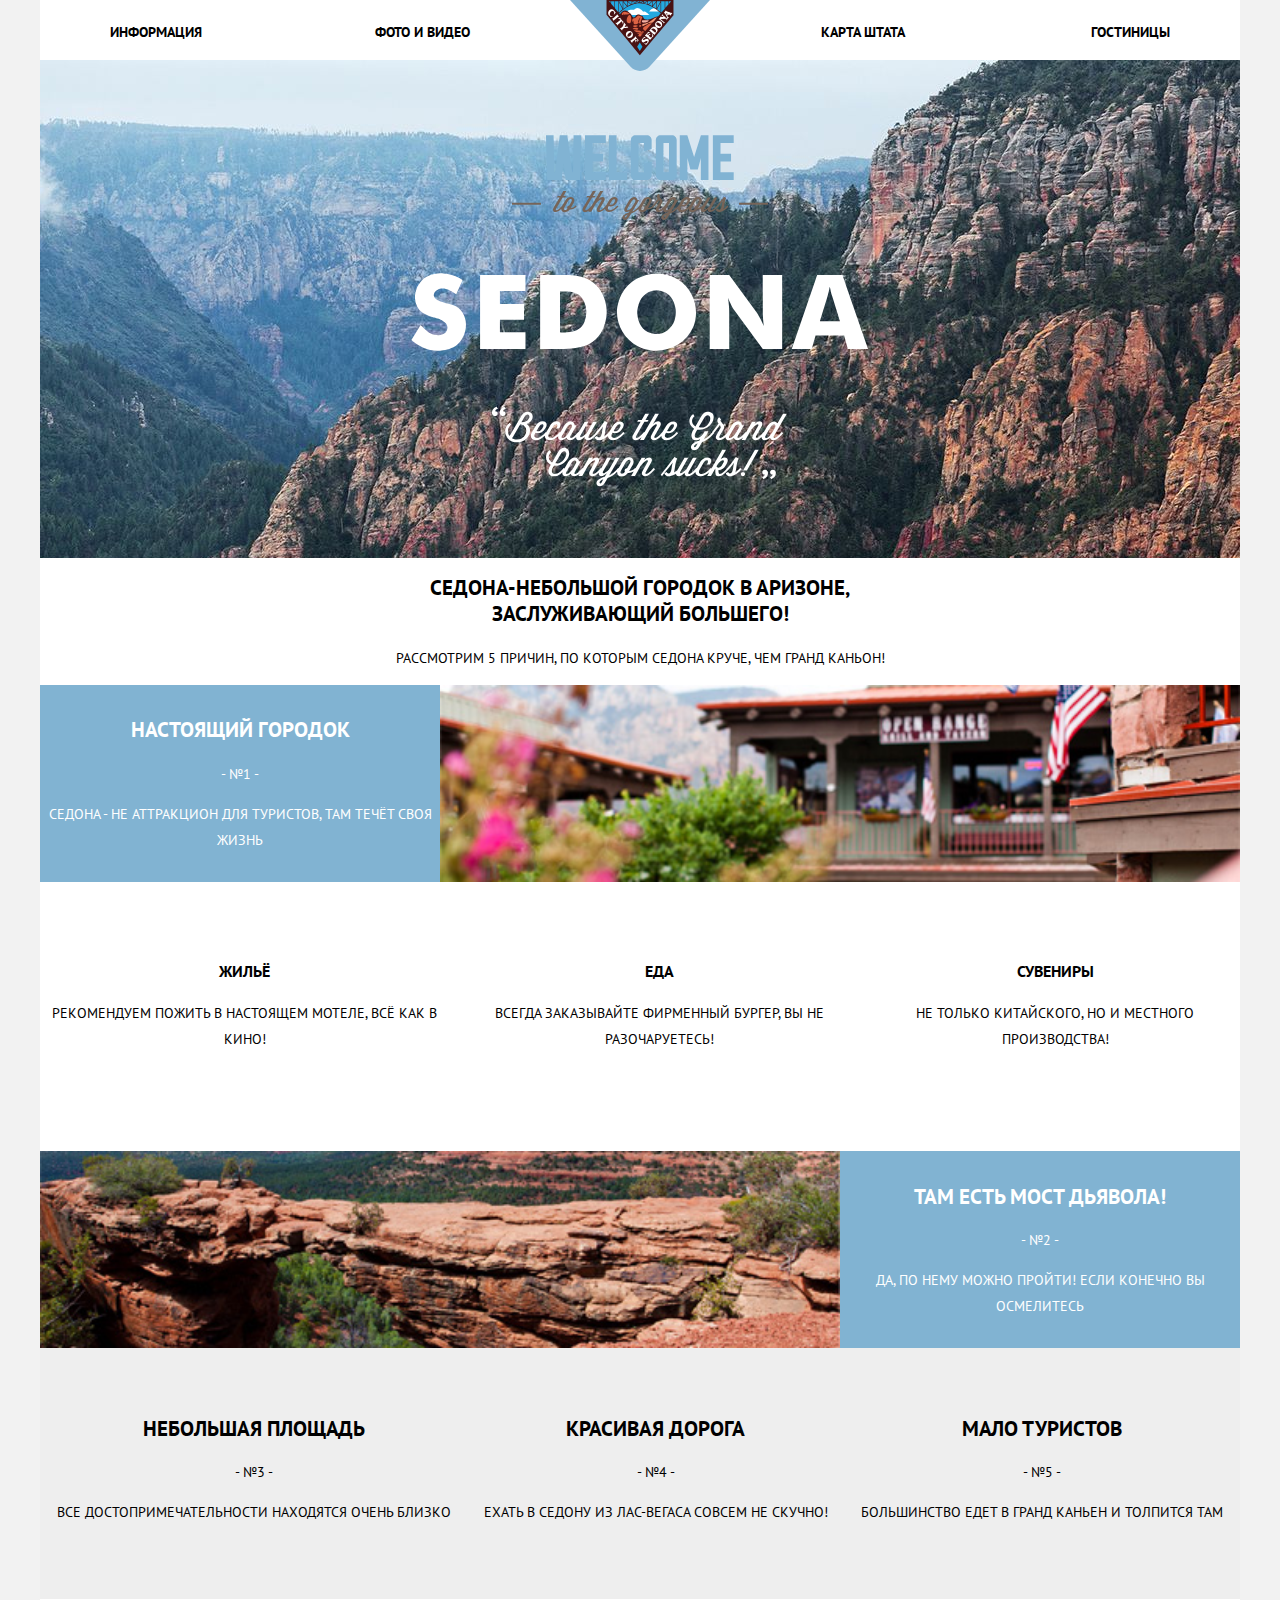
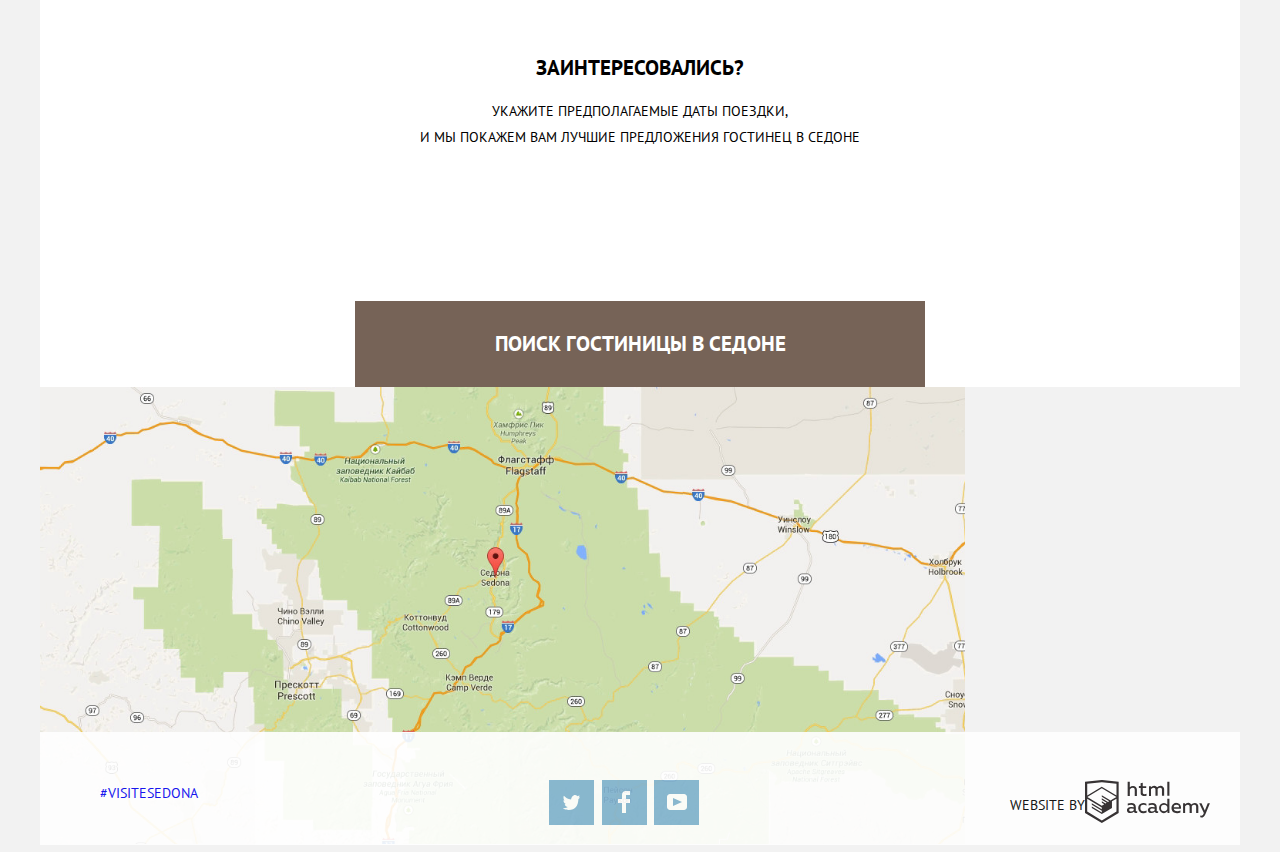
<file: index.html>
<!DOCTYPE html>
<html lang="ru">
<head>
  <meta charset="utf-8">
  <title>HTML Academy: Седона</title>
  <link href="https://fonts.googleapis.com/css?family=PT+Sans:400,700&amp;subset=cyrillic" rel="stylesheet">
  <link href="css/normalize.css" rel="stylesheet">
  <link href="css/style.css" rel="stylesheet">
</head>
<body>
 <header class="main-header">
  <nav class="main-navigation">
    <a href="#" class="main-header-logo">
      <img src="img/logo-sedona.svg" width="140px" height="70px" alt="Логотип седоны">
    </a>
    <ul class="site-navigation">
      <li>
       <a href="info.html">информация</a>
     </li>
     <li>
       <a href="foto-video.html">фото и видео</a>
     </li>
     <li>
       <a href="map.html">карта штата</a>
     </li>
     <li>
       <a href="inner.html">гостиницы</a>
     </li>
   </ul>
 </nav>
</header>
<main class="conteyner">
  <div class="img-sedona">
   <h1 class="visually-hidden">sedona</h1>
   <img src="img/intro-welcome.svg" width="458px" height="350px" alt="Логотип седоны">
   <h2 class="visually-hidden">welcome</h2>
   <p class="visually-hidden">to the gorgeous</p>
   <p class="visually-hidden"><b>"Because the Grand canuon sucks!"</b></p>
 </div>
 <article class="advantages">
   <section class="introduction">
    <h2>седона-небольшой городок в аризоне,<br> заслуживающий большего!</h2>
    <p>рассмотрим 5 причин, по которым седона круче, чем гранд каньон!</p>
  </section>
  <section class="about-the-town">
    <div class="present-town-row">
     <div class="present-town">
      <h2>настоящий городок</h2>
      <span>- №1 -</span>
      <p>седона - не аттракцион для туристов, там течёт своя жизнь</p>
    </div>
    <div class="present-town-img">
    </div>
  </div>
  <ul class="features-list">
   <li class="features-item">
    <h3>жильё</h3>
    <p>рекомендуем пожить в настоящем мотеле, всё как в кино!</p>
  </li>
  <li class="features-item">
    <h3>еда</h3>
    <p>всегда заказывайте фирменный бургер, вы не разочаруетесь!</p>
  </li>
  <li class="features-item">
    <h3>сувениры</h3>
    <p>не только китайского, но и местного производства!</p>
  </li>
</ul>
</section>
<section class="attraction">
  <div class="devils-bridge-img">
  </div>
  <div class="devils-bridge">
   <h2>там есть мост дьявола!</h2>
   <span>- №2 -</span>
   <p>да, по нему можно пройти! если конечно вы осмелитесь</p>
 </div>
</section>
<ul class="conveniences-list">
 <li class="conveniences">
   <h2>небольшая площадь</h2>
   <span>- №3 -</span>
   <p>все достопримечательности находятся очень близко</p>
 </li>
 <li class="conveniences">
   <h2>красивая дорога</h2>
   <span>- №4 -</span>
   <p>ехать в седону из лас-вегаса совсем не скучно!</p>
 </li>
 <li class="conveniences">
   <h2>мало туристов</h2>
   <span>- №5 -</span>
   <p>большинство едет в гранд каньен и толпится там</p>
 </li>
</ul>
</article>
<section class="invitation">
  <h2>Заинтересовались?</h2>
  <p>укажите предполагаемые даты поездки,<br> и мы покажем вам лучшие предложения гостинец в седоне</p>
  <button class="button-search-form" type="button">поиск гостиницы в седоне
  </button>
  <section class="visually-hidden staying-option">
   <form class="staying-option-form" action="https://echo.htmlacademy.ru" method="post">
    <p class="staying-option-item">
      <label for="staying-option-date-in">дата заезда:</label>
      <input id="staying-option-date-in" type="text" name="date-in" value="" placeholder="24 апреля 2017">
    </p>
    <p class="staying-option-item">
      <label for="staying-option-date-out">дата выезда:</label>
      <input id="staying-option-date-out" type="text" name="date-out" value="" placeholder="4 июля 2017">
    </p>
    <p class="staying-option-item">
      <label for="staying-option-adults">взрослые:</label>
      <input id="staying-option-adults" type="number" name="number-adults" value="" placeholder="2">
    </p>
    <p class="staying-option-item">
      <label for="staying-option-kids">дети:</label>
      <input id="staying-option-kids" type="number" name="number-kids" value="" placeholder="0">
    </p>
    <button class="button-sending-data" type="submit">найти</button>
  </form>
</section>
</section>
<section class="map">
 <h3 class="visually-hidden">карта седоны</h3>
 <div>
  <iframe src="https://www.google.com/maps/embed?pb=!1m18!1m12!1m3!1d512871.3114090732!2d-112.08487505577298!3d34.87394899916246!2m3!1f0!2f0!3f0!3m2!1i1024!2i768!4f13.1!3m3!1m2!1s0x872da132f942b00d%3A0x5548c523fa6c8efd!2z0KHQtdC00L7QvdCwLCDQkNGA0LjQt9C-0L3QsCA4NjMzNiwg0KHQqNCQ!5e0!3m2!1sru!2sru!4v1567282798975!5m2!1sru!2sru" width="100%" height="457" frameborder="0" style="border:0;" allowfullscreen=""></iframe>
  <p><img src="img/map-image.jpg" width="100%" height="457" alt="карта седоны"></p>
</div>
</section>
</main>
<footer class="main-footer">
  <p class="visitesedona">
   <a href="https://visitsedona.com/" area-label="сайт седоны">#visitesedona</a>
 </p>
 <ul class="footer-social">
   <li>
    <a class="social-button" href="https://twitter.com/">
     <span class="visually-hidden">Твиттер</span>
     <svg xmlns="http://www.w3.org/2000/svg" xmlns:xlink="http://www.w3.org/1999/xlink" width="17" height="15" viewBox="0 0 17 15"><path fill="#FFF" d="M10.95.144c1.685-.496 2.984.27 3.577 1.179.673-.231 1.331-.481 2.011-.708a2.345 2.345 0 0 1-.857 1.768c.685.17 1.304-.491 1.304-.491-.169 1-1.006 1.788-1.563 2.024-.231 6.75-3.175 11.217-10.077 11.082h-.446c-.41 0-4.164-.46-4.898-1.887 2.271.196 3.893-.422 4.693-1.177-.96-.3-2.679-.477-2.979-2.95.349.106.564.228 1.19.119C1.705 8.247.374 7.53.448 5.33c.285.328 1.067.536 1.34.472C1.085 5.561-.182 2.442.894.85c1.818 1.854 3.735 3.606 7.152 3.773C8.254 2.33 9.183.793 10.95.144z"/>
     </svg>
   </a>
 </li>
 <li>
  <a class="social-button" href="https://ru-ru.facebook.com/">
   <span class="visually-hidden">Фейсбук</span>
   <svg xmlns="http://www.w3.org/2000/svg" width="12" height="22" viewBox="0 0 12 22"><path fill="#FFF" d="M12 4V0H8a4 4 0 0 0-4 4v4H0v4h4v10h4V12h4V8H8V4h4z"/>
   </svg>
 </a>
</li>
<li>
  <a class="social-button" href="https://www.youtube.com/">
   <span class="visually-hidden">Ютуб</span>
   <svg xmlns="http://www.w3.org/2000/svg" xmlns:xlink="http://www.w3.org/1999/xlink" width="20" height="16" viewBox="0 0 20 16"><path fill="#FFF" d="M17 0H3C1.35 0 0 1.35 0 3v10c0 1.65 1.35 3 3 3h14c1.65 0 3-1.35 3-3V3c0-1.65-1.35-3-3-3zM6.027 11.998V4.002L15.014 8l-8.987 3.998z"/>
   </svg>
 </a>
</li>
</ul>
<p class="footer-copyright">
 <span>website by</span>
 <a href="https://up.htmlacademy.ru/htmlcss/21">
  <img src="img/logo-htmlacademy.svg" width="125" height="25" alt="Логотип htmlacademy">
</a>
</p>
</footer>



<script type="text/javascript">


var link = document.querySelector(".button-search-form");
var popup = document.querySelector(".staying-option");

link.addEventListener("click", function (evt) {
  evt.preventDefault();
  popup.classList.toggle("visually-hidden");
});

</script>
</body>
</html>
</file>
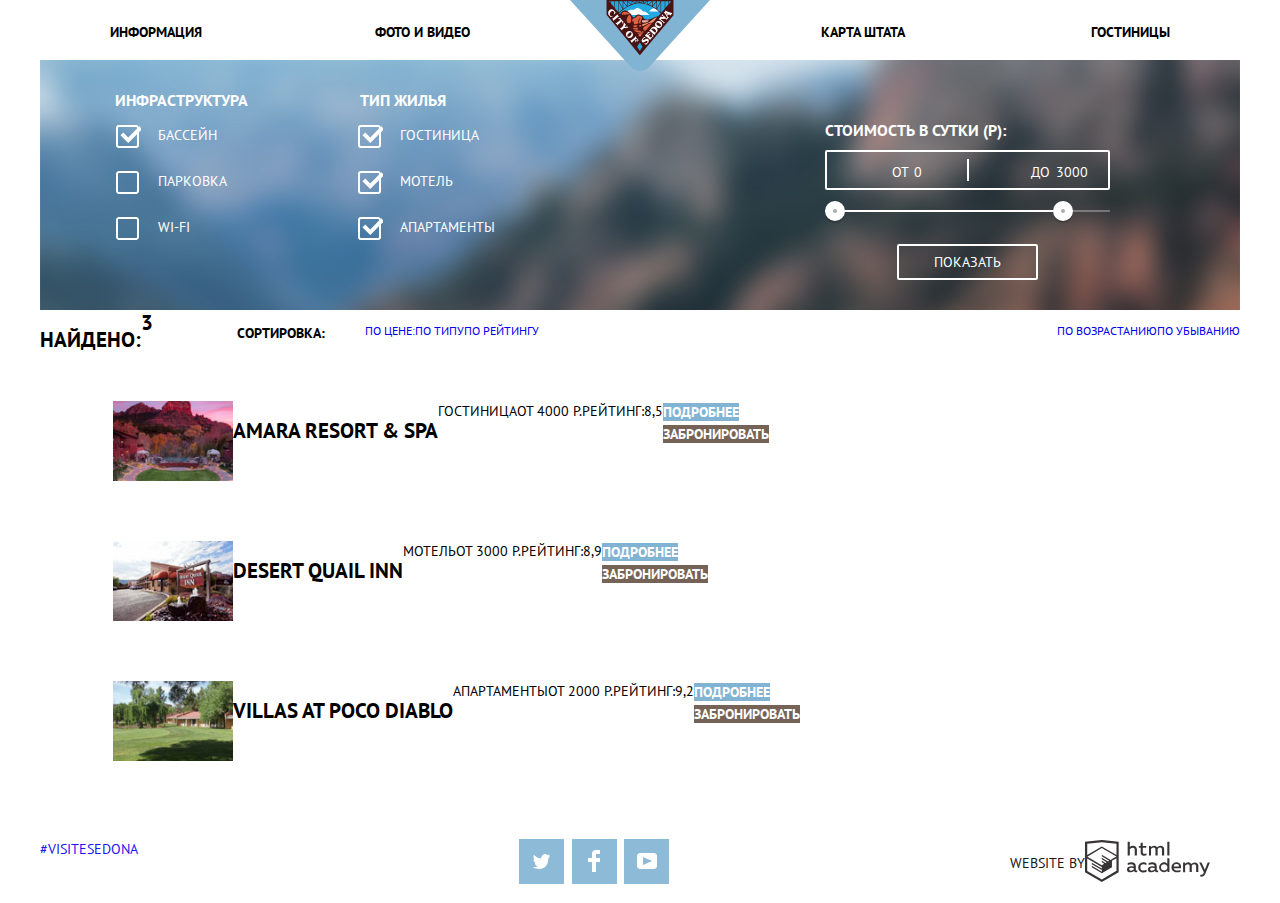
<file: inner.html>
<!DOCTYPE html>
<html lang="ru">
<head>
	<meta charset="UTF-8">
	<title>HTML Academy: Седона (inner)</title>
	<link href="https://fonts.googleapis.com/css?family=PT+Sans:400,700&amp;subset=cyrillic" rel="stylesheet">
	<link href="css/normalize.css" rel="stylesheet">
	<link href="css/style.css" rel="stylesheet">
</head>
<body class="inner-page">
	 <header class="main-header">
  <nav class="main-navigation">
    <a href="#" class="main-header-logo">
      <img src="img/logo-sedona.svg" width="140px" height="70px" alt="Логотип седоны">
    </a>        
    <ul class="site-navigation">
      <li>
       <a href="info.html">информация</a>
     </li>
     <li>
       <a href="foto-video.html">фото и видео</a>
     </li>
     <li>
       <a href="map.html">карта штата</a>
     </li>
     <li>
       <a href="inner.html">гостиницы</a>
     </li>
   </ul>
 </nav>
</header>
<main>
  <section class="hotel-settings">
   <h1 class="visually-hidden">требывания к отелю</h1>
   <form class="hotel-settings-form" action="https://echo.htmlacademy.ru" method="get">
    <fieldset class="infrastructure">
     <legend>инфраструктура</legend>
     <ul>
      <li class="infrastructure-option"> 							
       <input  class="visually-hidden infrastructure-input" type="checkbox" name="pool" id="pool" checked>
       <label for="pool">бассейн</label>
     </li>
     <li class="infrastructure-option">
       <input  class="visually-hidden infrastructure-input" type="checkbox" name="parking" id="parking">
       <label for="parking">парковка</label>
     </li>
     <li class="infrastructure-option">
       <input class="visually-hidden infrastructure-input" type="checkbox" name="wi-fi" id="wi-fi">
       <label for="wi-fi">wi-fi</label>
     </li>
   </ul> 					
 </fieldset>
 <fieldset class="dwelling-type">
   <legend>тип жилья</legend>
   <ul>
    <li class="dwelling-type-option">
     <input class="visually-hidden dwelling-type-input" type="checkbox" name="hotel" id="hotel" checked>
     <label for="hotel">гостиница</label>
   </li>
   <li class="dwelling-type-option">
     <input class="visually-hidden dwelling-type-input" type="checkbox" name="motel" id="motel" checked>
     <label for="motel">мотель</label>
   </li>
   <li class="dwelling-type-option">
     <input class="visually-hidden dwelling-type-input" type="checkbox" name="apartments" id="apartments" checked>
     <label for="apartments">апартаменты</label>
   </li>
 </ul>
</fieldset>
<div class="filter-range">
 <div class="filter-range-title">Стоимость в сутки (р):</div>
 <div class="price-controls">
  <label class="min-price">от <input type="text" name="min-price" value="0"></label>
  <label class="max-price">до <input type="text" name="max-price" value="3000"></label>
</div>
<div class="range-controls">
  <div class="scale">
   <div class="bar"></div>
 </div>
 <div class="range-toggle range-toggle-min"></div>
 <div class="range-toggle range-toggle-max"></div>
</div>
<button class="btn-transparent" type="submit">Показать</button> 					
</div>
</form>
</section>
<div class="filter">
 <div class="output-settings-form">
  <h2>найдено:</h2>
  <output name="output-settings-form">3</output>
</div>
<div class="sorting-group">
  <h3>сортировка:</h3>
  <ul class="sorting-option">
   <li>
    <a class="sorting-choice by-price" href="#">по цене:</a>
  </li>
  <li>
    <a class="sorting-choice by-type" href="#">по типу</a>
  </li>
  <li>
    <a class="sorting-choice by-rating" href="#">по рейтингу</a>
  </li>
</ul>
<ul class="order-of-items">
 <li>
  <a class="order-ascending" href=#">по возрастанию</a>
</li>
<li>
  <a class="order-descendingly" href="#">по убыванию</a>
</li>
</ul>
</div>
</div>
<section class="list-of-hotel">
 <ul>
  <li class="selected-hotels">
   <img src="img/result-hotel-amara.jpg" width="120" height="80" alt="гостиница amara resort & spa">
   <h2>amara resort & spa</h2>
   <span class="dwelling">гостиница</span>
   <span class="amount">от 4000 р.</span>
   <span class="rating">рейтинг:8,5</span>
   <ul>
    <li class="confirmation">
     <a class="hotelinfo-link" href="http://www.amararesort.com/sedona-hotel/">подробнее</a>
   </li>
   <li class="confirmation">
     <a class="hotel-link" href="http://www.amararesort.com/">забронировать</a>
   </li>
 </ul>
</li>
<li class="selected-hotels">
 <img src="img/result-hotel-desert.jpg" width="120" height="80" alt="мотель desert quail inn">
 <h2>desert quail inn</h2>
 <span class="dwelling">мотель</span>
 <span class="amount">от 3000 р.</span>
 <span class="rating">рейтинг:8,9</span>
 <ul>
  <li class="confirmation">
   <a class="hotelinfo-link" href="https://www.desertquailinn.com/">подробнее</a>
 </li>
 <li class="confirmation">
   <a class="hotel-link" href="https://book.webrez.com/v28/#/property/1636/location/0/roomResults">забронировать</a>
 </li>
</ul>
</li>
<li class="selected-hotels">
 <img src="img/result-hotel-villas.jpg" width="120" height="80" alt="апартаменты villas at poco diablo">
 <h2>villas at poco diablo</h2>
 <span class="dwelling">апартаменты</span>
 <span class="amount">от 2000 р.</span>
 <span class="rating">рейтинг:9,2</span>
 <ul>
  <li class="confirmation">
   <a class="hotelinfo-link" href="https://villasatpocodiablo.com/villas/">подробнее</a>
 </li>
 <li class="confirmation">
   <a class="hotel-link" href="https://villasatpocodiablo.com/">забронировать</a>
 </li>
</ul>
</li>
</ul>
</section>  		
</main>
<footer class="main-footer">
  <p>
   <a href="https://visitsedona.com/" area-label="сайт седоны">#visitesedona</a>
 </p>
 <ul class="footer-social">
   <li>
    <a class="social-button" href="https://twitter.com/">
     <span class="visually-hidden">Твиттер</span>
     <svg xmlns="http://www.w3.org/2000/svg" xmlns:xlink="http://www.w3.org/1999/xlink" width="17" height="15" viewBox="0 0 17 15"><path fill="#FFF" d="M10.95.144c1.685-.496 2.984.27 3.577 1.179.673-.231 1.331-.481 2.011-.708a2.345 2.345 0 0 1-.857 1.768c.685.17 1.304-.491 1.304-.491-.169 1-1.006 1.788-1.563 2.024-.231 6.75-3.175 11.217-10.077 11.082h-.446c-.41 0-4.164-.46-4.898-1.887 2.271.196 3.893-.422 4.693-1.177-.96-.3-2.679-.477-2.979-2.95.349.106.564.228 1.19.119C1.705 8.247.374 7.53.448 5.33c.285.328 1.067.536 1.34.472C1.085 5.561-.182 2.442.894.85c1.818 1.854 3.735 3.606 7.152 3.773C8.254 2.33 9.183.793 10.95.144z"/>
     </svg>
   </a>
 </li>
 <li>
  <a class="social-button" href="https://ru-ru.facebook.com/">
   <span class="visually-hidden">Фейсбук</span>
   <svg xmlns="http://www.w3.org/2000/svg" width="12" height="22" viewBox="0 0 12 22"><path fill="#FFF" d="M12 4V0H8a4 4 0 0 0-4 4v4H0v4h4v10h4V12h4V8H8V4h4z"/>
   </svg>
 </a>
</li>
<li>
  <a class="social-button" href="https://www.youtube.com/">
   <span class="visually-hidden">Ютуб</span>
   <svg xmlns="http://www.w3.org/2000/svg" xmlns:xlink="http://www.w3.org/1999/xlink" width="20" height="16" viewBox="0 0 20 16"><path fill="#FFF" d="M17 0H3C1.35 0 0 1.35 0 3v10c0 1.65 1.35 3 3 3h14c1.65 0 3-1.35 3-3V3c0-1.65-1.35-3-3-3zM6.027 11.998V4.002L15.014 8l-8.987 3.998z"/></svg>
 </a>
</li>
</ul>
<p class="footer-copyright">
 <span>website by</span>
 <a href="https://up.htmlacademy.ru/htmlcss/21">
  <img src="img/logo-htmlacademy.svg" width="125" height="25" alt="Логотип htmlacademy">
</a>
</p>
</footer>    
</body>
</html>
</file>
<file: css/style.css>
body {
	margin: 0;
	padding: 0;

	font-family: "PT Sans", Arial, sans-serif;
	font-size: 14px;
	line-height: 26px;
	font-weight: normal;
	text-transform: uppercase;
	color: #000000;

	background-color: #f2f2f2;
}

.inner-page {
	font-family: "PT Sans", Arial, sans-serif;
	font-size: 14px;
	line-height: 21px;
	font-weight: normal;
	text-transform: uppercase;
	color: #000000;

	background-color:  #ffffff;
}

a {
	text-decoration: none;
}

img {
	max-width: 100%;
	height: auto;
}

.visually-hidden:not(:focus):not(:active),
input[type="checkbox"].visually-hidden,
input[type="radio"].visually-hidden {
	position: absolute;

	width: 1px;
	height: 1px;
	margin: -1px;
	border: 0;
	padding: 0;

	white-space: nowrap;

	clip-path: inset(100%);
	clip: rect(0 0 0 0);
	overflow: hidden;
}

.main-navigation {
	font-size: 14px;
	line-height: 26px;
	font-weight: bold;
	color: #000000;

	background-color:  #ffffff;
}

.site-navigation {
	list-style: none;
}

.site-navigation a {
	color: #000000;
}

.site-navigation a:hover,
.site-navigation a:focus {
	color: #80b3d2;
}

.site-navigation a:active {
	color: #cacaca;
}

.img-sedona {
	background-color: #ffffff;
	background-image:  url("../img/main-page.jpg");
	background-position: center center;
	background-repeat: no-repeat;
	background-size: cover;
}

.introduction {
	text-align: center;
	background-color: #ffffff;
}

.introduction h2 {
	font-size: 21px;
	line-height: 26px;
	font-weight: bold;
}

.present-town-row {
	text-align: center;
	color: #ffffff;

	background-color: #81b3d2;
	background-position: top center;
	background-repeat: no-repeat;
}

.present-town h2 {
	font-size: 21px;
	line-height: 26px;
	font-weight: bold;
}

.features-list {
	list-style: none;
}

.features-item {
	text-align: center;
	background-color: #ffffff;
}

.feature-item h3 {
	font-size: 21px;
	line-height: 26px;
	font-weight: bold;
}

.attraction {
	text-align: center;
	color: #ffffff;

	background-color: #81b3d2;
	background-position: top center;
	background-repeat: no-repeat;
}

.attraction h2 {
	font-size: 21px;
	line-height: 26px;
	font-weight: bold;
}

.conveniences {
	text-align: center;
	color: #000000;

	background-color: #eeeeee;
}

.conveniences-list {
	list-style: none;
}

.conveniences-list h2 {
	font-size: 21px;
	line-height: 26px;
}

.invitation {
	text-align: center;
	background-color:  #ffffff;
}

.invitation h2 {
	font-size: 21px;
	line-height: 26px;
	font-weight: bold;
}

.staying-option {
  position: relative;
  z-index: 5;

  width: 564px;

  background-color:  #ffffff;

  box-shadow:  0 0 10px rgba(0,0,0,0.5);
  margin: 0 auto;
  margin-bottom: -210px;

  animation: bounce 0.6s;
}

.staying-option-item input {
	font: inherit;

	background-color: #f2f2f2;
	border: none;
}

.button-search-form {
	font-size: 21px;
	line-height: 26px;
	font-weight: bold;

	text-align: center;
	color: #ffffff;
	vertical-align: middle;
	text-transform: uppercase;

	background-color: #766357;
	border: none;
}

.button-search-form:hover,
.button-search-form:focus {
	background-color: #604e44;
}

.button-search-form:active {
	color: #938a85;
	background-color: #503e32;
}

.button-sending-data {
	font-size: 21px;
	line-height: 26px;
	font-weight: bold;

	text-align: center;
	color: #ffffff;
	vertical-align: middle;
	text-transform: uppercase;

	background-color: #82b3d3;
	border: none;
}

.button-sending-data:hover,
.button-sending-data:focus {
	background-color: #669ebf;
}

.button-sending-data:active {
	color: #94b9d3;
	background-color: #5596be;
}

.hotel-settings-form {
	color: #ffffff;

	background-image: url("../img/hotel-page-logo.jpg");
	background-size: cover;
	background-position: top center;
	background-repeat: no-repeat;
}

.hotel-settings-form {
	text-align: left;
}

.hotel-settings-form ul {
	list-style: none;
}

.hotel-settings-form legend {
	font-size: 16px;
	line-height: 21px;
	font-weight: bold;
}

.output-settings-form output,
.output-settings-form h2 {
	font-size: 21px;
	line-height: 26px;
	font-weight: bold;
}

.sorting-group {
	font-size: 12px;
	line-height: 18px;
}

.sorting-group ul {
	list-style: none;
}

.sorting-option {
	color: #cacaca;
}

.sorting-option a:hover,
.sorting-option a:focus {
	color: #82b3d3;
}

.sorting-option a:active {
	color: #000000;
}

.selected-hotels h2 {
	font-size: 21px;
	line-height: 26px;
	font-weight: bold;
}

.selected-hotels,
.selected-hotels ul{
	list-style: none;
}

.selected-hotels h2 {
	color: #000000;
}

.selected-hotels h2:hover,
.selected-hotels h2:focus {
	color: #80b3d2;
}

.selected-hotels h2:active {
	color: #cacaca;
}

.hotel-link {
	font-size: 14px;
	line-height: 21px;
	font-weight: bold;

	text-align: center;
	color: #ffffff;
	vertical-align: middle;
	text-transform: uppercase;

	background-color: #766357;
	border: none;
}

.hotel-link:hover,
.hotel-link:focus {
	background-color: #604e44;
}

.hotel-link:active {
	color: #938a85;
	background-color: #503e32;
}

.hotelinfo-link {
	font-size: 14px;
	line-height: 21px;
	font-weight: bold;

	text-align: center;
	color: #ffffff;
	vertical-align: middle;
	text-transform: uppercase;

	background-color: #82b3d3;
	border: none;
}

.hotelinfo-link:hover,
.hotelinfo-link:focus {
	background-color: #669ebf;
}

.hotelinfo-link:active {
	color: #94b9d3;
	background-color: #5596be;
}

.main-footer {
	color: #000000;

	background-color: #ffffff;
	opacity: 0.9;
}

.footer-social {
	list-style: none;
	text-align: center;
}

.footer-copyright {
	text-align: center;
}

/* ----- Сеточные стили -----*/

.main-header-logo {
	position: absolute;
	left: 50%;
	margin-left: -70px;
}

.main-navigation {
	max-width: 1200px;
	min-height: 60px;
	margin: 0 auto;

	display: flex;


}

.site-navigation {
	width: 100%;
	min-height: 40px;
	margin: 0 auto;
	padding-left: 70px;
	padding-right: 70px;

	display: flex;
	align-items: flex-end;
	flex-wrap: wrap;
}

.site-navigation li:nth-child(3),
.site-navigation li:nth-child(4) {
text-align: right;
}



.site-navigation li {

	margin: 0;
	padding-top: 0px;
	padding-bottom: 15px;
	width: 25%;
}

.site-navigation img {
	margin-top: -15px;
}


.container {
	margin: 0 auto;

	display: flex;
	flex-direction: column;
}

.img-sedona {
	max-width: 1200px;
	margin: 0 auto;
}

.img-sedona img {
	margin: 0 auto;
	padding-top: 75px;
	padding-bottom: 85px;

	display: block;
}

.advantages {
	max-width: 1200px;
	margin: 0 auto;

	display: flex;
	flex-direction: column;
}

.introduction {
	min-height: 85px;
	margin: 0;
	padding-bottom: 58px;
	margin-top: -14px;
	padding: 0;
}

.about-the-town {
	margin: 0;
	padding: 0;
}

.present-town-row {
	margin: 0;
	padding: 0;

	display: flex;
	flex-direction: row;
	flex-wrap: nowrap;
}

.present-town {
	max-width: 400px;
	padding-top: 15px;
	padding-bottom: 15px;
}

.present-town-img {
	background-image:  url("../img/city-view.jpg");
	background-size: 800px;
	background-position: center center;
	background-repeat: no-repeat;

	flex-grow: 1;
	align-self: stretch;
}

.features-list {
	margin: 0;
	padding: 0;

	display: flex;
}

.features-item {
	padding-top: 60px;
	padding-bottom: 85px;
}

.attraction {
	margin: 0;
	padding: 0;

	display: flex;
	flex-direction: row;
	flex-wrap: nowrap;
}

.devils-bridge {
	max-width: 400px;
	padding-top: 15px;
	padding-bottom: 15px;
}

.devils-bridge-img {
	background-image:  url("../img/country-view.jpg");
	background-size: 800px;
	background-position: center center;
	background-repeat: no-repeat;

	flex-grow: 1;
	align-self: stretch;
}

.conveniences-list {
	max-width: 1200px;
	margin: 0;
	padding: 0;
	display: flex;
}

.conveniences {
	min-width: 256px;
	margin: 0;
	padding-top: 50px;
	padding-bottom: 60px;

	display: flex;
	flex-direction: column;
	flex-wrap: wrap;
	flex-grow: 1;
}

.invitation {
	max-width: 1200px;
	margin: 0 auto;
	margin-top: -17px;
	padding-top: 55px;
}

.button-search-form {
	width: 47.5%;
	margin: 0 auto;
	margin-top: 137px;
	padding-top: 30px;
	padding-bottom: 30px;

	position: relative;
}

.map {
	position: relative;

	max-width: 1200px;
	margin: 0 auto;
	margin-bottom: -120px;
	padding: 0;
}

.map iframe {
  position: relative;
  z-index: 2;
}

.map p {
  position: absolute;
  top: 0;
  left: 0;
  z-index: 1;

  margin: 0;
}

.map img {
  max-height: 457px;
}

.hotel-settings-form {
	max-width: 1200px;
	margin: 0 auto;
	padding-top: 30px;

	display: flex;
}

.hotel-settings-form fieldset {
	padding: 0;
	margin: 0;

	border: none;
}

.infrastructure legend {
	padding-left: 75px;
}

.infrastructure ul {
	padding-bottom: 30px;
	padding-left: 73px;
}

.infrastructure-option {
	margin-bottom: 25px;
	padding-left: 45px;
}

.infrastructure-option label {
	position: relative;

	display: block;

	cursor: pointer;
	user-select: none;
}

.infrastructure-input + label::before {
	content: "";
	position: absolute;
	left: -42px;

	width: 25px;
	height: 25px;

	background-image: url("../img/checkbox-off.svg");
	background-repeat: no-repeat;
}

.infrastructure-input:checked + label::after {
	content: "";
	position: absolute;
	left: -42px;

	width: 25px;
	height: 25px;

	background-image: url("../img/checkbox-on.svg");
	background-repeat: no-repeat;
}

.dwelling-type legend {
	padding-left: 112px;
}

.dwelling-type-option {
	margin-bottom: 25px;
	padding-left: 112px;
}

.dwelling-type-option label {
	position: relative;

	display: block;

	cursor: pointer;
	user-select: none;
}

.dwelling-type-input + label::before {
	content: "";
	position: absolute;
	left: -42px;

	width: 25px;
	height: 25px;

	background-image: url("../img/checkbox-off.svg");
	background-repeat: no-repeat;
}

.dwelling-type-input:checked + label::after {
	content: "";
	position: absolute;
	left: -42px;

	width: 25px;
	height: 25px;

	background-image: url("../img/checkbox-on.svg");
	background-repeat: no-repeat;
}

.filter-range {
	max-width: 320px;
	padding: 30px;
	padding-right: 73px;
	padding-left: 330px;

	color: #ffffff;
	text-transform: uppercase;
}

.filter-range-title {
	margin-bottom: 9px;

	font-weight: 600;
	font-size: 16px;
	line-height: 21px;
}

.price-controls {
	position: relative;

	height: 36px;
	margin-bottom: 20px;

	font-size: 0;

	border: 2px solid #ffffff;
	border-radius: 2px;
}

.price-controls::after {
	content: "";
	position: absolute;
	top: 50%;
	left: 50%;

	width: 2px;
	height: 22px;

	background: #ffffff;
	transform: translate(-50%, -50%);
}

.price-controls label {
	display: inline-block;

	font-size: 14px;
	line-height: 38px;
	vertical-align: top;

	cursor: pointer;
}

.price-controls .min-price,
.price-controls .max-price {
	max-width: 90px;
	padding-left: 65px;
}

.price-controls input {
	max-width: 50px;
	margin: 0;

	color: inherit;
	font: inherit;

	background: none;
	border: none;
}

.range-controls {
	position: relative;

	margin-bottom: 32px;
}

.range-controls .scale {
	height: 2px;

	background: rgba(255, 255, 255, 0.3);
}

.range-controls .bar {
	width: 80%;
	height: 2px;

	background: #ffffff;
}

.range-toggle {
	position: absolute;
	top: -9px;
	width: 4px;
	height: 4px;

	background: #ababab;
	border: 8px solid #ffffff;
	border-radius: 50%;
	box-shadow: 0 2px 1px 0 rgba(0, 1, 1, 0.2);
	cursor: pointer;
}

.range-toggle:hover {
	background: #1c4f80;
}

.range-toggle-min {
	left: 0;
}

.range-toggle-max {
	left: 80%;
}

.btn-transparent {
	display: block;
	margin: 0 auto;
	padding: 6px 35px;

	font-size: 14px;
	line-height: 20px;
	color: #ffffff;
	text-transform: uppercase;

	background: transparent;
	border: 2px solid #ffffff;
	border-radius: 2px;
	cursor: pointer;
}

.btn-transparent:hover {
	color: #000000;

	background: #ffffff;
}

.filter {
	max-width: 1200px;
	margin: 0 auto;

	display: flex;
	justify-content: flex-start;
}

.output-settings-form {
	width: 235px;
	display: flex;
}

.sorting-group {
	width: 100%;

	display: flex;
	justify-content: space-between;
}

.sorting-option {
	display: flex;
}

.order-of-items {
	margin-left: auto;

	display: flex;
}

.list-of-hotel {
	max-width: 1200px;
	margin: 0 auto;
}

.list-of-hotel ul {
	margin: 0;
	padding: 0;
}

.selected-hotels {
	padding: 30px 73px;

	display: flex;
}

.main-footer {
	margin: 0 auto;
	padding: 0;
	padding-top: 34px;
	width: 100%;
	max-width: 1200px;
	position: absolute;
	left: 0;
	right: 0;
  z-index: 3;

	display: flex;
	flex-direction: row;
	justify-content: space-between;
}

.visitesedona {
	margin-left: 60px;
}

.footer-social {
	width: 150px;
	height: 50px;

	display: flex;
	justify-content: space-between;
	flex-wrap: wrap;
}

.social-button {
	display: flex;
	align-items: center;
	justify-content: center;

	width: 45px;
	height: 45px;

	background-color: #81b3d2;

	margin: 0 auto;
	padding: 0;
}

.social-button:hover,
.social-button:focus {
	background-color: #669ec0;
}

.social-button:active path {
	fill: #88b6d1;
	background-color: #5496bd;
}

.footer-copyright {
	display: flex;
	align-items: center;
	margin-right: 30px;
}


@media (max-width: 800px) {

	.site-navigation {
		width: 100%;
	}

	.img-sedona {
		width: 100%;
	}

	.advantages {
		width: 100%;
	}

	.present-town-img {
		background-size: 513px;
	}

	.devils-bridge-img {
		background-size: 513px;
	}

	.conveniences {
		width: 100%;
	}

	.invitation {
		width: 100%;
	}

	.map {
		position: relative;
		width: 100%;
	}

	.hotel-settings-form {
		width: 100%;
	}

	.filter {
		width: 100%;
	}

	.list-of-hotel {
		width: 100%;
	}

	.main-footer {
		width: 100%;
		left: 0;
		right: 0;
	}
}

@media (max-width: 850px) {

	.price-controls .min-price,
	.price-controls .max-price {
		max-width: 90px;
		padding-left: 30px;
	}

	/*Всплывающая форма*/

	.modal {
	}
</file>
